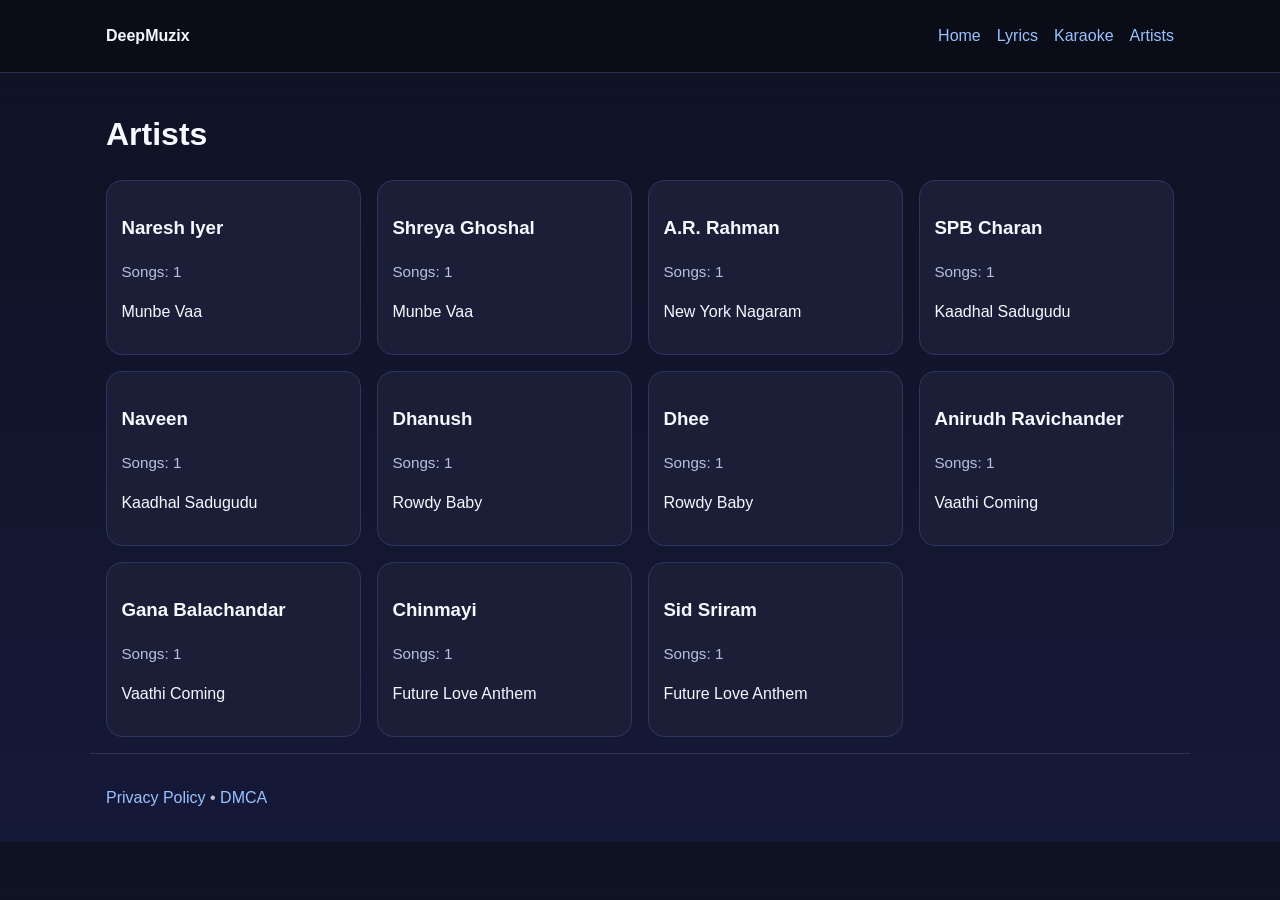
<file: artists.html>
<!doctype html>
<html lang="en">
<head>
  <meta charset="utf-8" /><meta name="viewport" content="width=device-width,initial-scale=1" />
  <title>Artists | DeepMuzix</title>
  <meta name="description" content="Browse singers and music directors in the DeepMuzix Tamil lyrics catalog." />
  <link rel="stylesheet" href="assets/css/styles.css" />
</head>
<body>
<header><div class="container nav"><strong>DeepMuzix</strong><ul><li><a href="index.html">Home</a></li><li><a href="lyrics.html">Lyrics</a></li><li><a href="karaoke.html">Karaoke</a></li><li><a href="artists.html">Artists</a></li></ul></div></header>
<main class="container"><h1>Artists</h1><div id="artistGrid" class="grid"></div></main>
<footer class="container"><p><a href="privacy.html">Privacy Policy</a> • <a href="dmca.html">DMCA</a></p></footer>
<script>
fetch('./data/songs.json').then(r=>r.json()).then(songs=>{
  const map = new Map();
  songs.forEach(song => {
    song.singers.forEach(singer => {
      if (!map.has(singer)) map.set(singer, {count:0, songs:[]});
      map.get(singer).count += 1;
      map.get(singer).songs.push(song.title);
    });
  });
  document.querySelector('#artistGrid').innerHTML = [...map.entries()].map(([name, info]) => `
    <article class="card"><div class="card-content"><h3>${name}</h3><p class="meta">Songs: ${info.count}</p><p>${info.songs.slice(0,3).join(', ')}</p></div></article>`).join('');
});
</script>
</body>
</html>
</file>
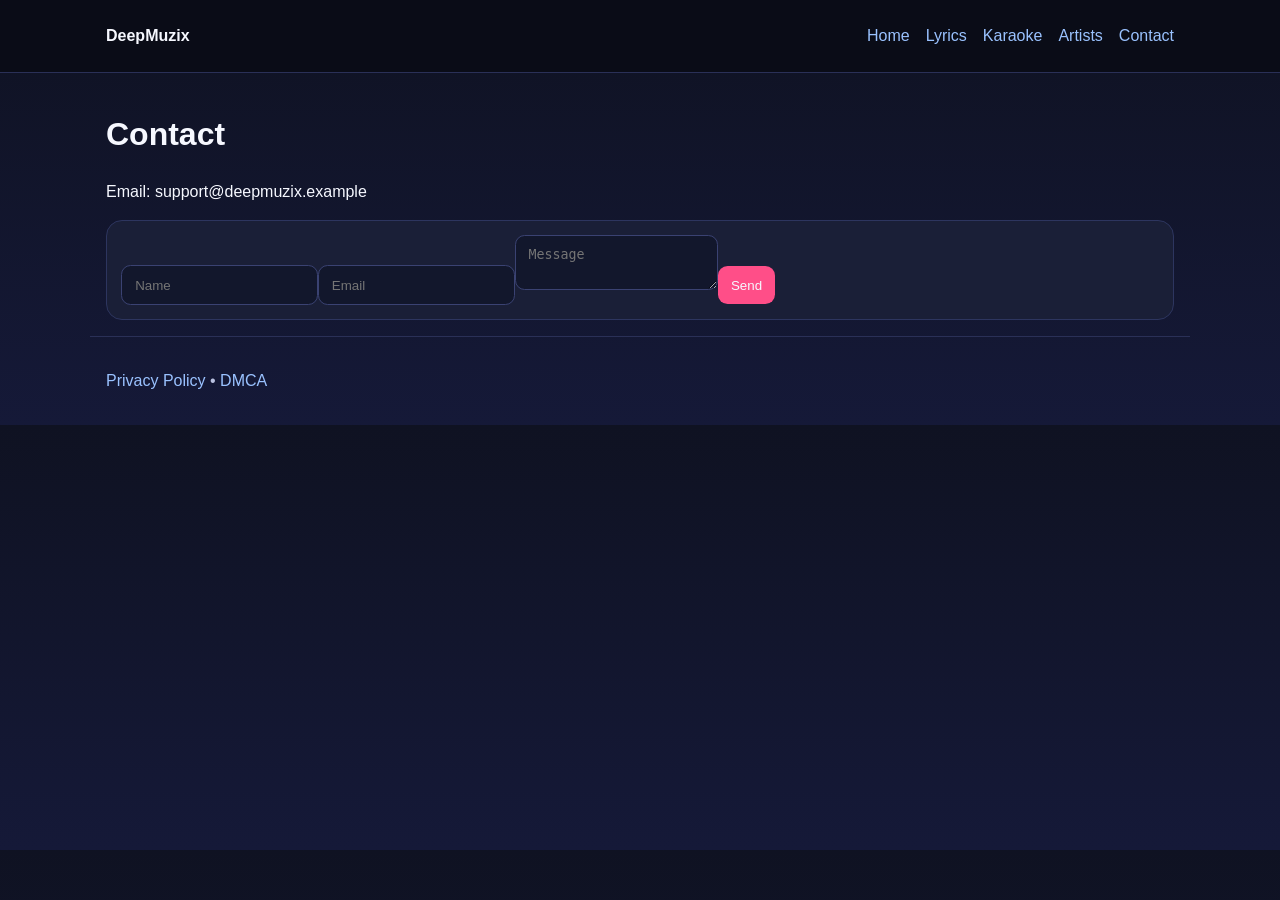
<file: contact.html>
<!doctype html><html lang="en"><head><meta charset="utf-8" /><meta name="viewport" content="width=device-width,initial-scale=1" /><title>Contact | DeepMuzix</title><link rel="stylesheet" href="assets/css/styles.css" /></head><body>
<header><div class="container nav"><strong>DeepMuzix</strong><ul><li><a href="index.html">Home</a></li><li><a href="lyrics.html">Lyrics</a></li><li><a href="karaoke.html">Karaoke</a></li><li><a href="artists.html">Artists</a></li><li><a href="contact.html">Contact</a></li></ul></div></header>
<main class="container"><h1>Contact</h1><p>Email: support@deepmuzix.example</p><form class="card"><div class="card-content"><input placeholder="Name"/><input placeholder="Email"/><textarea placeholder="Message"></textarea><button type="button">Send</button></div></form></main>
<footer class="container"><p><a href="privacy.html">Privacy Policy</a> • <a href="dmca.html">DMCA</a></p></footer>
</body></html>
</file>
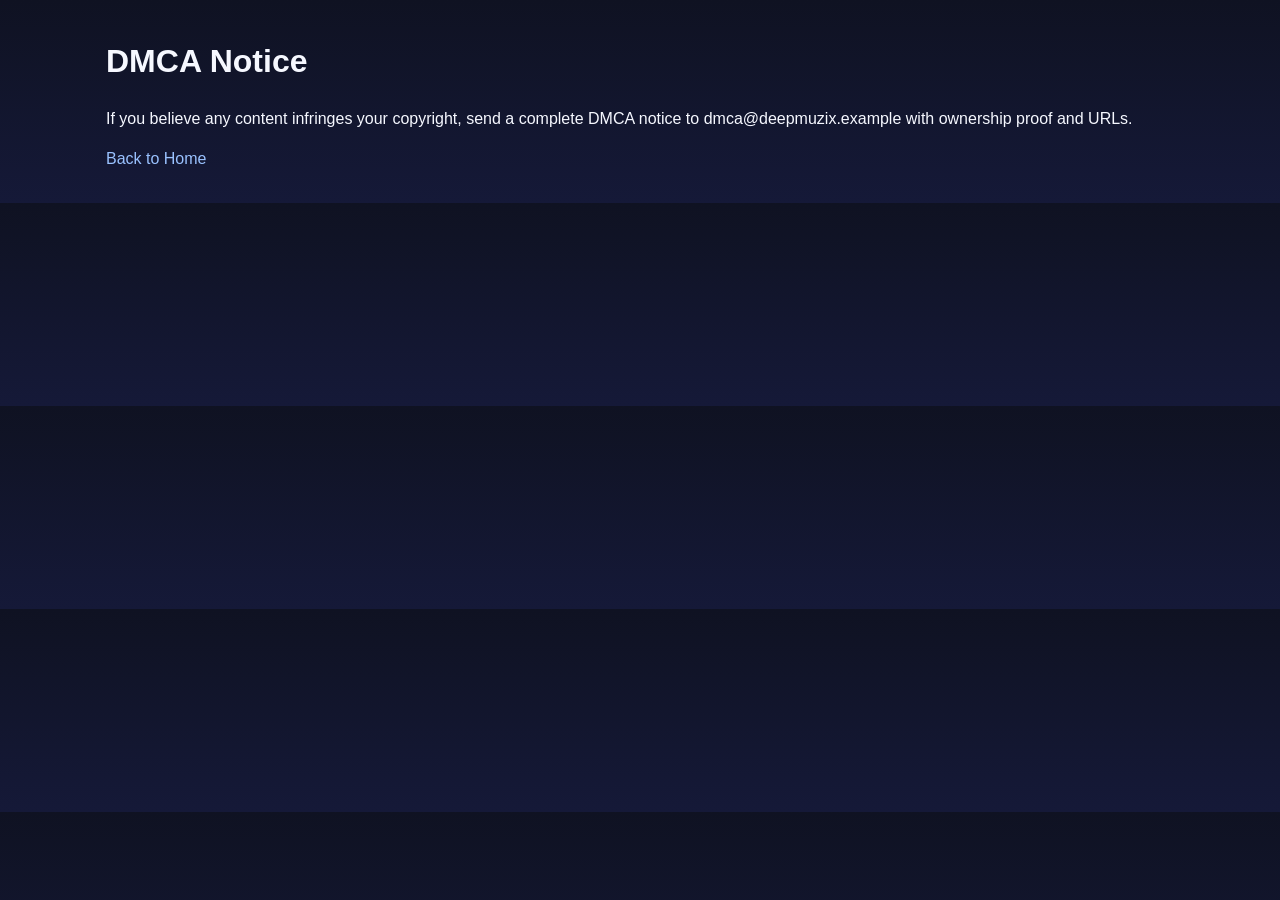
<file: dmca.html>
<!doctype html><html lang="en"><head><meta charset="utf-8"/><meta name="viewport" content="width=device-width,initial-scale=1"/><title>DMCA | DeepMuzix</title><link rel="stylesheet" href="assets/css/styles.css"/></head><body>
<main class="container"><h1>DMCA Notice</h1><p>If you believe any content infringes your copyright, send a complete DMCA notice to dmca@deepmuzix.example with ownership proof and URLs.</p><p><a href="index.html">Back to Home</a></p></main>
</body></html>
</file>
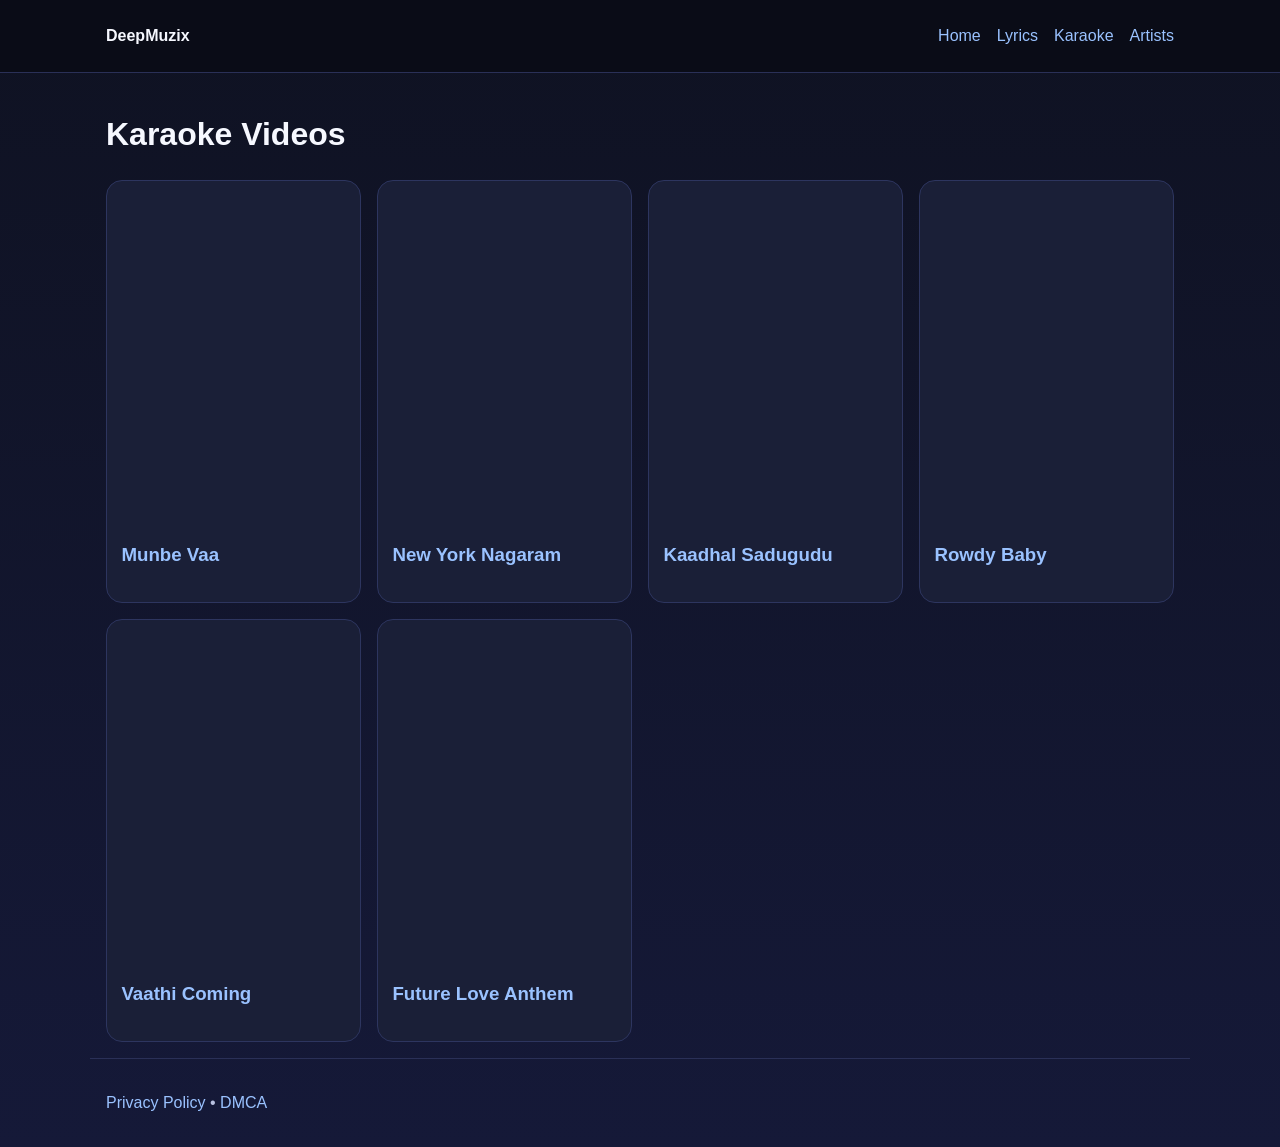
<file: karaoke.html>
<!doctype html>
<html lang="en">
<head>
  <meta charset="utf-8" /><meta name="viewport" content="width=device-width,initial-scale=1" />
  <title>Karaoke Videos | DeepMuzix</title>
  <meta name="description" content="Tamil karaoke videos embedded from YouTube." />
  <link rel="stylesheet" href="assets/css/styles.css" />
</head>
<body>
<header><div class="container nav"><strong>DeepMuzix</strong><ul><li><a href="index.html">Home</a></li><li><a href="lyrics.html">Lyrics</a></li><li><a href="karaoke.html">Karaoke</a></li><li><a href="artists.html">Artists</a></li></ul></div></header>
<main class="container"><h1>Karaoke Videos</h1><div id="karaokeGrid" class="grid"></div></main>
<footer class="container"><p><a href="privacy.html">Privacy Policy</a> • <a href="dmca.html">DMCA</a></p></footer>
<script>
fetch('./data/songs.json').then(r=>r.json()).then(songs=>{
  document.querySelector('#karaokeGrid').innerHTML = songs.map(song => `
    <article class="card"><iframe loading="lazy" src="https://www.youtube.com/embed/${song.youtubeKaraokeId}" title="${song.title} karaoke"></iframe><div class="card-content"><h3><a href="song.html?slug=${song.slug}">${song.title}</a></h3></div></article>`).join('');
});
</script>
</body>
</html>
</file>
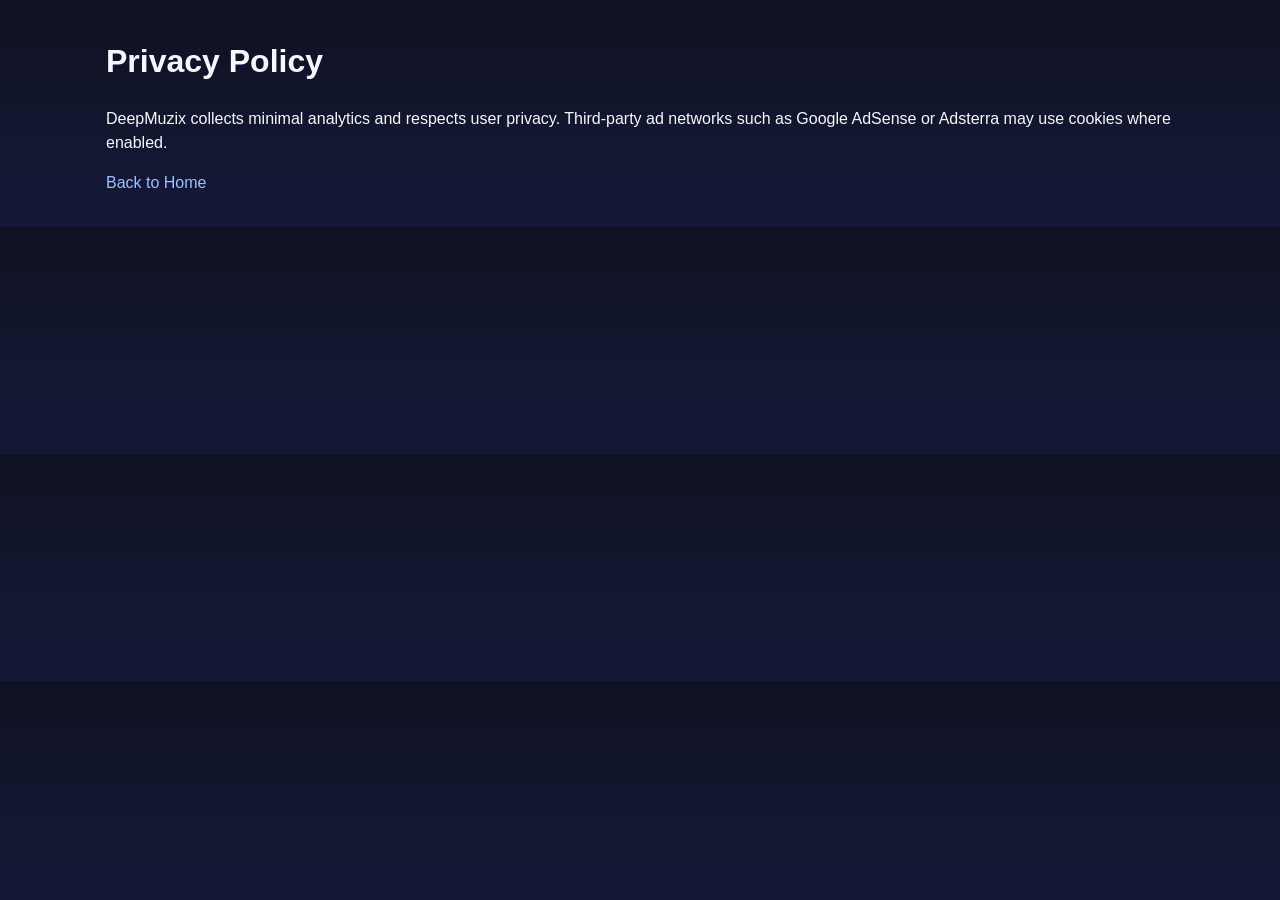
<file: privacy.html>
<!doctype html><html lang="en"><head><meta charset="utf-8"/><meta name="viewport" content="width=device-width,initial-scale=1"/><title>Privacy Policy | DeepMuzix</title><link rel="stylesheet" href="assets/css/styles.css"/></head><body>
<main class="container"><h1>Privacy Policy</h1><p>DeepMuzix collects minimal analytics and respects user privacy. Third-party ad networks such as Google AdSense or Adsterra may use cookies where enabled.</p><p><a href="index.html">Back to Home</a></p></main>
</body></html>
</file>
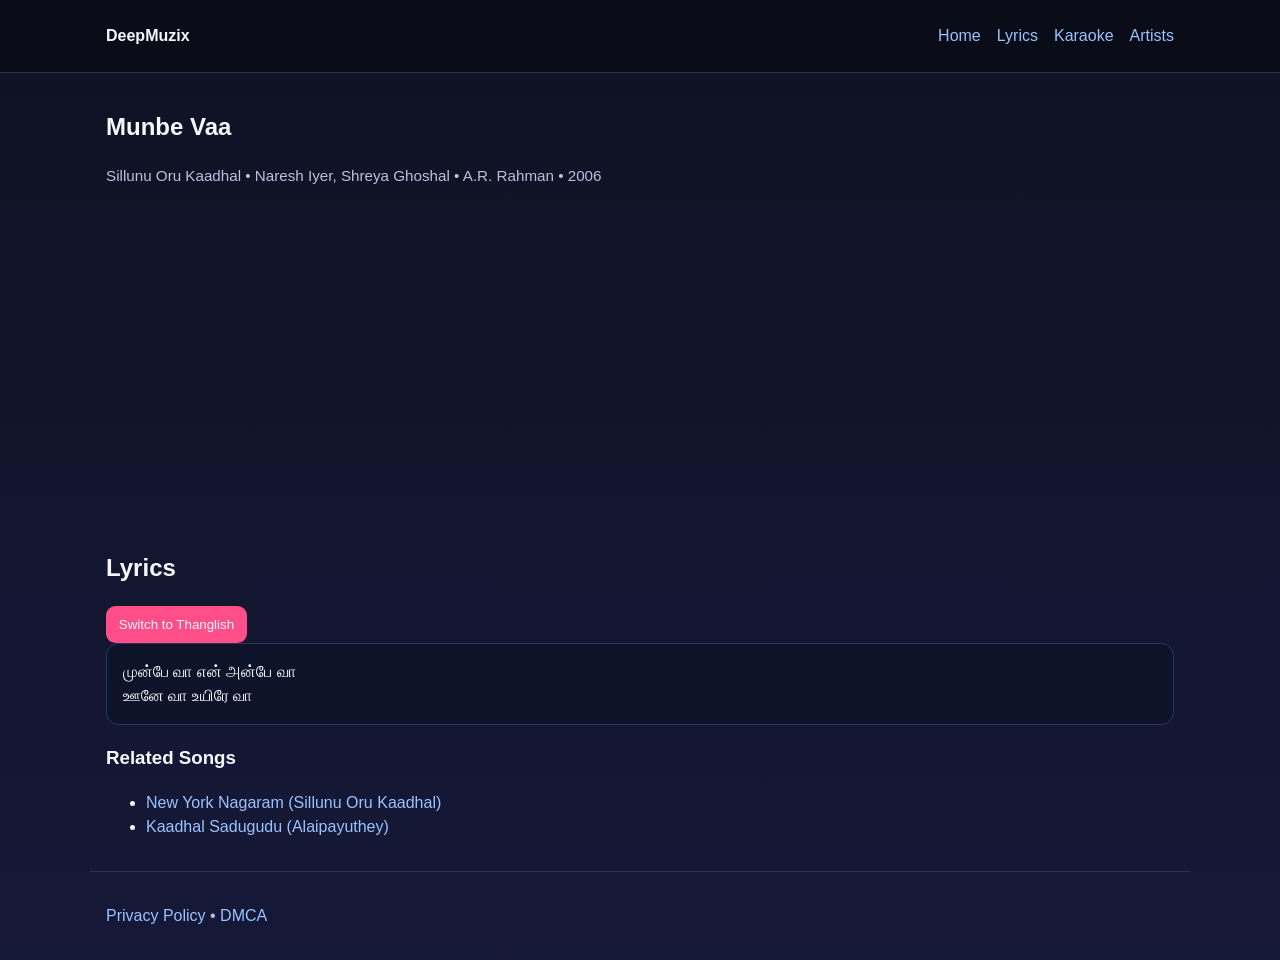
<file: song.html>
<!doctype html>
<html lang="en">
<head>
  <meta charset="utf-8" /><meta name="viewport" content="width=device-width,initial-scale=1" />
  <title>Song Lyrics | DeepMuzix</title>
  <meta name="description" content="Tamil and Thanglish lyrics with karaoke video." />
  <meta property="og:title" content="Song Lyrics | DeepMuzix" />
  <meta property="og:description" content="Tamil and Thanglish lyrics with karaoke video." />
  <meta name="twitter:card" content="summary_large_image" />
  <meta name="twitter:title" content="Song Lyrics | DeepMuzix" />
  <meta name="twitter:description" content="Tamil and Thanglish lyrics with karaoke video." />
  <link rel="stylesheet" href="assets/css/styles.css" />
</head>
<body>
<header><div class="container nav"><strong>DeepMuzix</strong><ul><li><a href="index.html">Home</a></li><li><a href="lyrics.html">Lyrics</a></li><li><a href="karaoke.html">Karaoke</a></li><li><a href="artists.html">Artists</a></li></ul></div></header>
<main class="container">
  <article>
    <h1 id="songTitle"></h1>
    <p id="songMeta" class="meta"></p>
    <iframe id="karaokeEmbed" loading="lazy" title="Karaoke video"></iframe>
    <h2>Lyrics</h2>
    <button id="lyricToggle" type="button">Switch to Thanglish</button>
    <div id="lyricsBox" class="lyrics-box"></div>
  </article>
  <section>
    <h3>Related Songs</h3>
    <ul id="relatedSongs"></ul>
  </section>
</main>
<footer class="container"><p><a href="privacy.html">Privacy Policy</a> • <a href="dmca.html">DMCA</a></p></footer>
<script src="assets/js/song.js" defer></script>
</body>
</html>
</file>
<file: assets/css/styles.css>
:root {
  --bg: #0f1222;
  --card: #1a1f37;
  --text: #f6f8ff;
  --muted: #b9c1e0;
  --accent: #ff4e88;
}
* { box-sizing: border-box; }
body {
  margin: 0;
  font-family: "Noto Sans Tamil", "Segoe UI", sans-serif;
  background: linear-gradient(180deg, #0f1222, #151938);
  color: var(--text);
  line-height: 1.5;
}
a { color: #9ac2ff; text-decoration: none; }
a:hover { text-decoration: underline; }
.container { max-width: 1100px; margin: 0 auto; padding: 1rem; }
header { position: sticky; top: 0; backdrop-filter: blur(8px); background: rgba(10,12,22,0.85); border-bottom: 1px solid #2a3057; z-index: 5; }
.nav { display: flex; justify-content: space-between; align-items: center; gap: 1rem; }
.nav ul { display: flex; list-style: none; gap: 1rem; padding: 0; margin: .5rem 0; flex-wrap: wrap; }
.hero { padding: 2.5rem 0; }
.hero h1 { font-size: 2rem; margin-bottom: .2rem; }
.search-wrap { display: grid; grid-template-columns: 1fr auto; gap: .5rem; }
input, select, button, textarea {
  padding: .7rem .8rem; border-radius: .6rem; border: 1px solid #3a4272;
  background: #12172c; color: var(--text);
}
button { background: var(--accent); border: none; cursor: pointer; }
.grid { display: grid; grid-template-columns: repeat(auto-fit, minmax(250px, 1fr)); gap: 1rem; }
.card { background: var(--card); border: 1px solid #2d355f; border-radius: 1rem; overflow: hidden; }
.card-content { padding: .9rem; }
.badge { display: inline-block; background: #2d355f; color: #ccd5ff; padding: .2rem .5rem; border-radius: .6rem; font-size: .8rem; margin-right: .3rem; }
.section-title { margin-top: 2rem; }
.thumb { width: 100%; aspect-ratio: 16 / 9; object-fit: cover; background: #0b0f1f; }
.filters { display: grid; grid-template-columns: repeat(auto-fit, minmax(160px, 1fr)); gap: .8rem; margin: 1rem 0; }
.lyrics-box { background: #0d1328; border: 1px solid #2d355f; border-radius: .8rem; padding: 1rem; white-space: pre-line; }
footer { margin-top: 3rem; border-top: 1px solid #2a3057; color: var(--muted); }
.meta { color: var(--muted); font-size: .95rem; }
iframe { width: 100%; min-height: 320px; border: 0; border-radius: .8rem; }
@media (max-width: 720px) {
  .hero h1 { font-size: 1.5rem; }
  iframe { min-height: 220px; }
}
</file>
